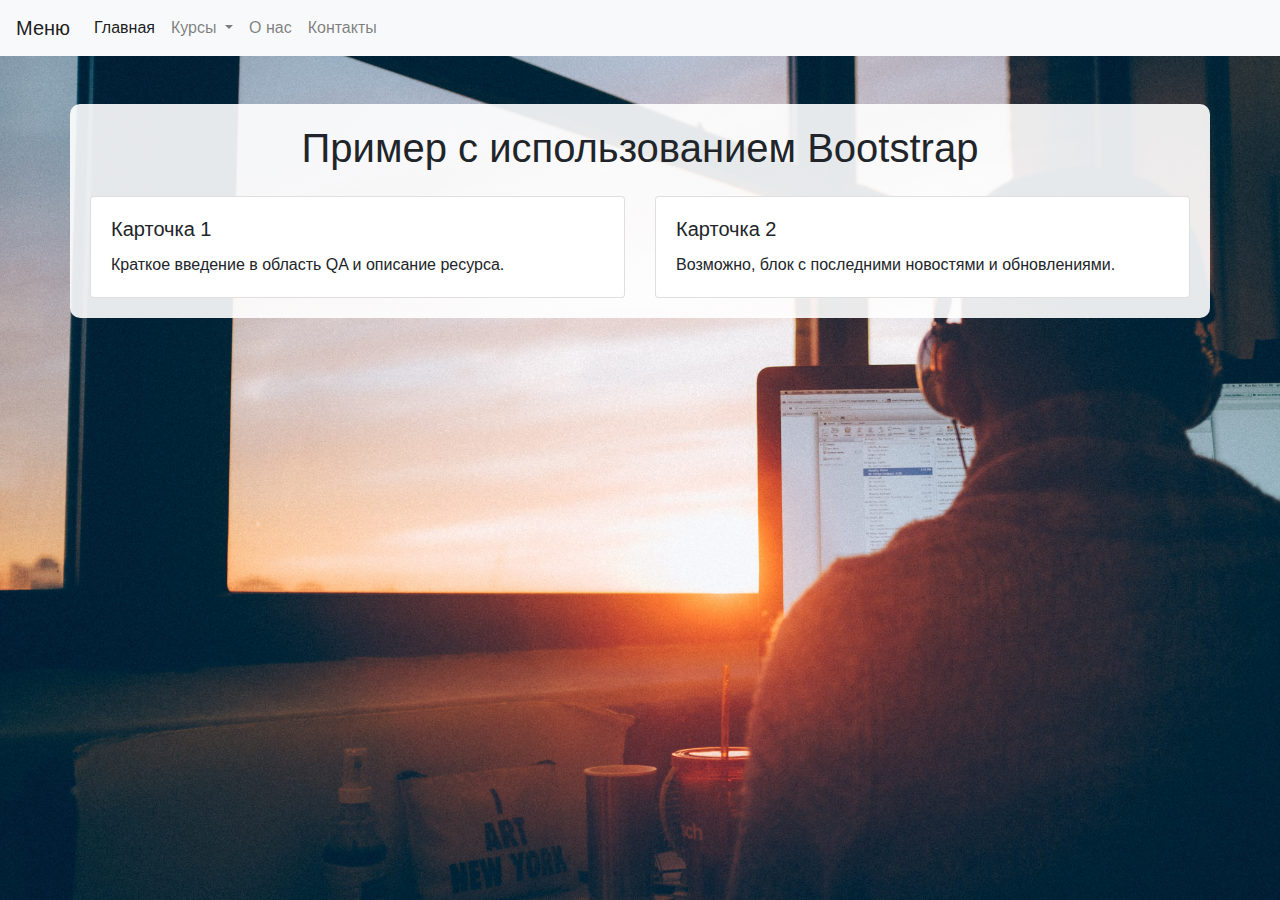
<file: index.html>
<!DOCTYPE html>
<html lang="en">
<head>
    <meta charset="UTF-8">
    <meta name="viewport" content="width=device-width, initial-scale=1.0">
    <title>Играю с chatGPT</title>

    <!-- Подключение файлов Bootstrap CSS -->
    <link rel="stylesheet" href="https://stackpath.bootstrapcdn.com/bootstrap/4.5.2/css/bootstrap.min.css">
    <link rel="stylesheet" type="text/css" href="style.css">
    <style>
        body {
            background-image: url('images/main-background-image.jpg');
            background-size: cover;
            background-repeat: no-repeat;
            background-attachment: fixed;
        }
    </style>
</head>
<body>

    <nav class="navbar navbar-expand-lg navbar-light bg-light">
        <a class="navbar-brand" href="#">Меню</a>
        <button class="navbar-toggler" type="button" data-toggle="collapse" data-target="#navbarNav" aria-controls="navbarNav" aria-expanded="false" aria-label="Toggle navigation">
            <span class="navbar-toggler-icon"></span>
        </button>
        <div class="collapse navbar-collapse" id="navbarNav">
            <ul class="navbar-nav">
                <li class="nav-item active">
                    <a class="nav-link" href="index.html">Главная <span class="sr-only">(current)</span></a>
                </li>
                <li class="nav-item dropdown">
                    <a class="nav-link dropdown-toggle" href="courses.html" id="navbarDropdown" role="button" data-toggle="dropdown" aria-haspopup="true" aria-expanded="false">
                        Курсы
                    </a>
                    <div class="dropdown-menu" aria-labelledby="navbarDropdown">
                        <a class="dropdown-item" href="courses/mobile/manual/junior.html">Junior</a>
                        <a class="dropdown-item" href="courses/mobile/manual/middle.html">Middle</a>
                        <a class="dropdown-item" href="courses/mobile/manual/senior.html">Senior</a>
                        <div class="dropdown-divider"></div>
                        <a class="dropdown-item" href="courses/mobile/auto/android.html">Android</a>
                        <a class="dropdown-item" href="courses/mobile/auto/ios.html">iOS</a>
                    </div>
                </li>
                <li class="nav-item">
                    <a class="nav-link" href="about.html">О нас</a>
                </li>
                <li class="nav-item">
                    <a class="nav-link" href="contact.html">Контакты</a>
                </li>
            </ul>
        </div>
    </nav>

    <div class="container mt-5">
        <h1 class="text-center">Пример с использованием Bootstrap</h1>

        <div class="row mt-4">
            <div class="col-md-6">
                <div class="card">
                    <div class="card-body">
                        <h5 class="card-title">Карточка 1</h5>
                        <p class="card-text">Краткое введение в область QA и описание ресурса.</p>
                    </div>
                </div>
            </div>

            <div class="col-md-6">
                <div class="card">
                    <div class="card-body">
                        <h5 class="card-title">Карточка 2</h5>
                        <p class="card-text">Возможно, блок с последними новостями и обновлениями.</p>
                    </div>
                </div>
            </div>
        </div>
    </div>

    <!-- Подключение файлов Bootstrap JS и Popper.js (необходимо для работы некоторых компонентов) -->
    <script src="https://code.jquery.com/jquery-3.5.1.slim.min.js"></script>
    <script src="https://cdn.jsdelivr.net/npm/@popperjs/core@2.5.2/dist/umd/popper.min.js"></script>
    <script src="https://stackpath.bootstrapcdn.com/bootstrap/4.5.2/js/bootstrap.min.js"></script>
</body>
</html>
</file>
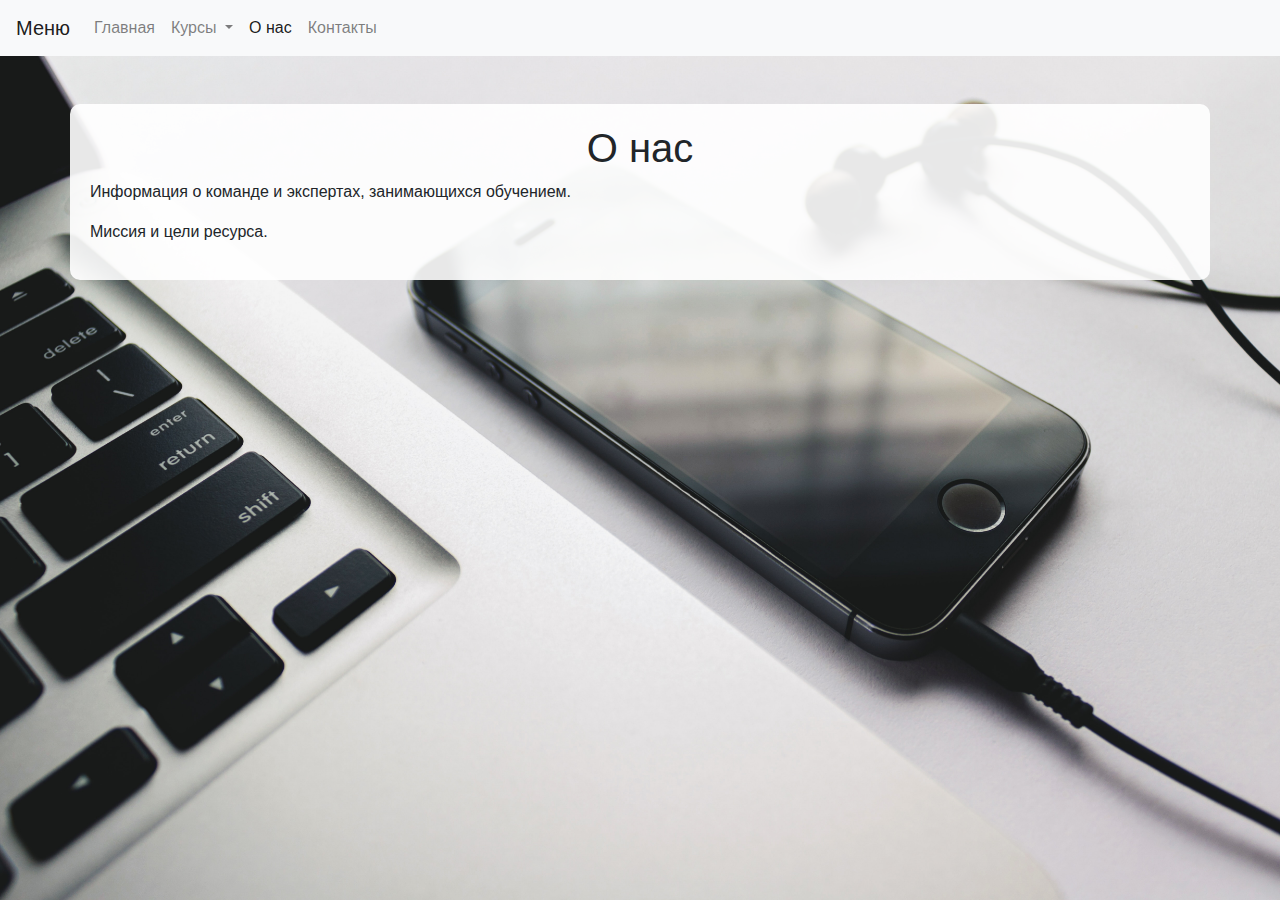
<file: about.html>
<!DOCTYPE html>
<html lang="en">
<head>
    <meta charset="UTF-8">
    <meta name="viewport" content="width=device-width, initial-scale=1.0">
    <title>О нас</title>
    <!-- Подключение файлов Bootstrap CSS -->
    <link rel="stylesheet" href="https://stackpath.bootstrapcdn.com/bootstrap/4.5.2/css/bootstrap.min.css">
    <link rel="stylesheet" type="text/css" href="style.css">
    <style>
        body {
            background-image: url('images/about-background-image.jpg');
            background-size: cover;
            background-repeat: no-repeat;
            background-attachment: fixed;
        }
    </style>
</head>
<body>

    <!-- Навигационное меню -->
    <nav class="navbar navbar-expand-lg navbar-light bg-light">
        <a class="navbar-brand" href="index.html">Меню</a>
        <button class="navbar-toggler" type="button" data-toggle="collapse" data-target="#navbarNav" aria-controls="navbarNav" aria-expanded="false" aria-label="Toggle navigation">
            <span class="navbar-toggler-icon"></span>
        </button>
        <div class="collapse navbar-collapse" id="navbarNav">
            <ul class="navbar-nav">
                <li class="nav-item">
                    <a class="nav-link" href="index.html">Главная</a>
                </li>
                <li class="nav-item dropdown">
                    <a class="nav-link dropdown-toggle" href="courses.html" id="navbarDropdown" role="button" data-toggle="dropdown" aria-haspopup="true" aria-expanded="false">
                        Курсы
                    </a>
                    <div class="dropdown-menu" aria-labelledby="navbarDropdown">
                        <a class="dropdown-item" href="courses/mobile/manual/junior.html">Junior</a>
                        <a class="dropdown-item" href="courses/mobile/manual/middle.html">Middle</a>
                        <a class="dropdown-item" href="courses/mobile/manual/senior.html">Senior</a>
                        <div class="dropdown-divider"></div>
                        <a class="dropdown-item" href="courses/mobile/auto/android.html">Android</a>
                        <a class="dropdown-item" href="courses/mobile/auto/ios.html">iOS</a>
                    </div>
                </li>
                <li class="nav-item active">
                    <a class="nav-link" href="about.html">О нас <span class="sr-only">(текущая)</span></a>
                </li>
                <li class="nav-item">
                    <a class="nav-link" href="contact.html">Контакты</a>
                </li>
            </ul>
        </div>
    </nav>

    <div class="container mt-5">
        <h1 class="text-center">О нас</h1>
        <p>Информация о команде и экспертах, занимающихся обучением.</p>
        <p>Миссия и цели ресурса.</p>
    </div>

    <!-- Подключение файлов Bootstrap JS и Popper.js (необходимо для работы некоторых компонентов) -->
    <script src="https://code.jquery.com/jquery-3.5.1.slim.min.js"></script>
    <script src="https://cdn.jsdelivr.net/npm/@popperjs/core@2.5.2/dist/umd/popper.min.js"></script>
    <script src="https://stackpath.bootstrapcdn.com/bootstrap/4.5.2/js/bootstrap.min.js"></script>
</body>
</html>
</file>
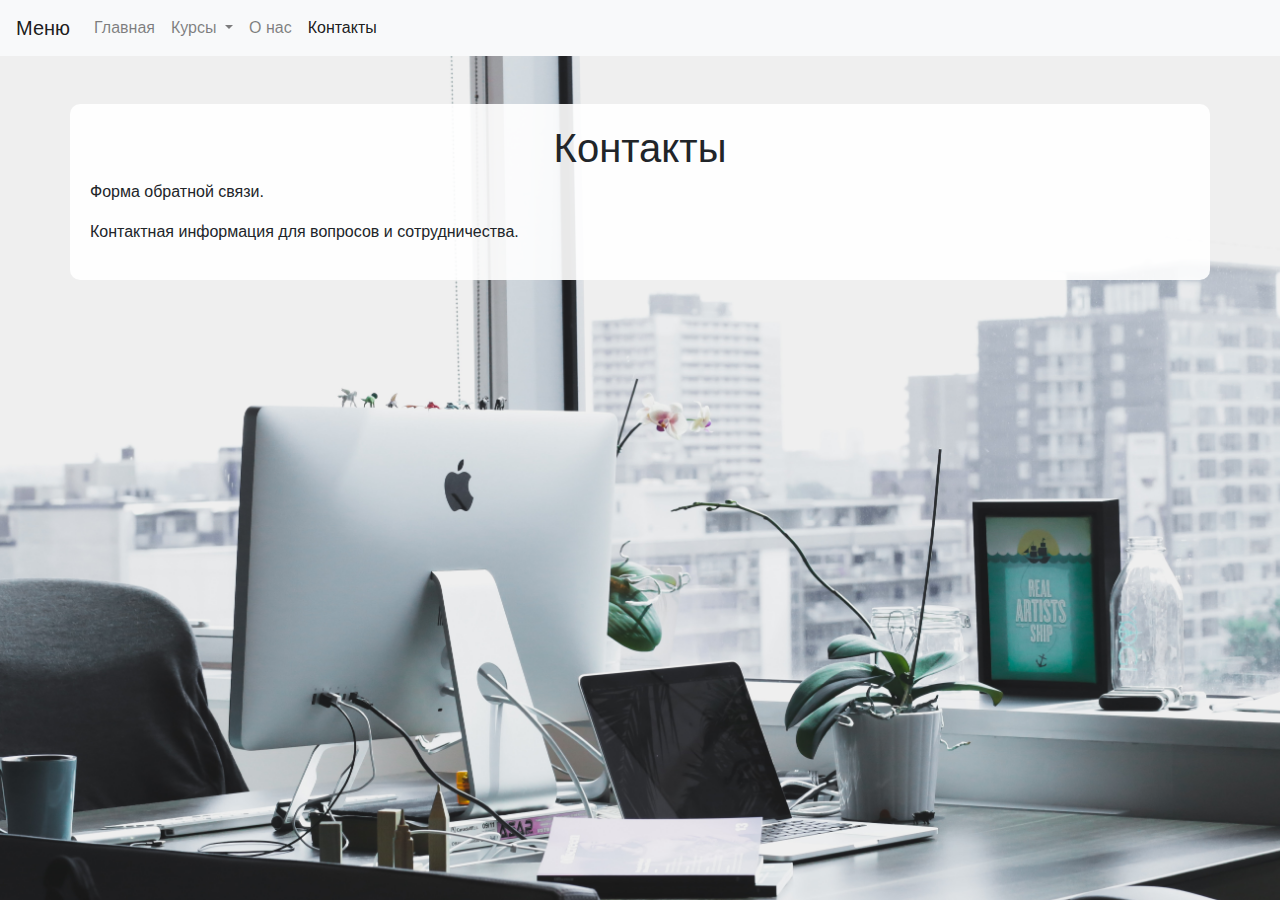
<file: contact.html>
<!DOCTYPE html>
<html lang="en">
<head>
    <meta charset="UTF-8">
    <meta name="viewport" content="width=device-width, initial-scale=1.0">
    <title>Контакты</title>
    <!-- Подключение файлов Bootstrap CSS -->
    <link rel="stylesheet" href="https://stackpath.bootstrapcdn.com/bootstrap/4.5.2/css/bootstrap.min.css">
    <link rel="stylesheet" type="text/css" href="style.css">
    <style>
        body {
            background-image: url('images/contact-background-image.jpg');
            background-size: cover;
            background-repeat: no-repeat;
            background-attachment: fixed;
        }
    </style>
</head>
<body>

    <!-- Навигационное меню -->
    <nav class="navbar navbar-expand-lg navbar-light bg-light">
        <a class="navbar-brand" href="index.html">Меню</a>
        <button class="navbar-toggler" type="button" data-toggle="collapse" data-target="#navbarNav" aria-controls="navbarNav" aria-expanded="false" aria-label="Toggle navigation">
            <span class="navbar-toggler-icon"></span>
        </button>
        <div class="collapse navbar-collapse" id="navbarNav">
            <ul class="navbar-nav">
                <li class="nav-item">
                    <a class="nav-link" href="index.html">Главная</a>
                </li>
                <li class="nav-item dropdown">
                    <a class="nav-link dropdown-toggle" href="courses.html" id="navbarDropdown" role="button" data-toggle="dropdown" aria-haspopup="true" aria-expanded="false">
                        Курсы
                    </a>
                    <div class="dropdown-menu" aria-labelledby="navbarDropdown">
                        <a class="dropdown-item" href="courses/mobile/manual/junior.html">Junior</a>
                        <a class="dropdown-item" href="courses/mobile/manual/middle.html">Middle</a>
                        <a class="dropdown-item" href="courses/mobile/manual/senior.html">Senior</a>
                        <div class="dropdown-divider"></div>
                        <a class="dropdown-item" href="courses/mobile/auto/android.html">Android</a>
                        <a class="dropdown-item" href="courses/mobile/auto/ios.html">iOS</a>
                    </div>
                </li>
                <li class="nav-item">
                    <a class="nav-link" href="about.html">О нас</a>
                </li>
                <li class="nav-item active">
                    <a class="nav-link" href="contact.html">Контакты <span class="sr-only">(текущая)</span></a>
                </li>
            </ul>
        </div>
    </nav>

    <div class="container mt-5">
        <h1 class="text-center">Контакты</h1>
        <p>Форма обратной связи.</p>
        <p>Контактная информация для вопросов и сотрудничества.</p>
    </div>

    <!-- Подключение файлов Bootstrap JS и Popper.js (необходимо для работы некоторых компонентов) -->
    <script src="https://code.jquery.com/jquery-3.5.1.slim.min.js"></script>
    <script src="https://cdn.jsdelivr.net/npm/@popperjs/core@2.5.2/dist/umd/popper.min.js"></script>
    <script src="https://stackpath.bootstrapcdn.com/bootstrap/4.5.2/js/bootstrap.min.js"></script>
</body>
</html>
</file>
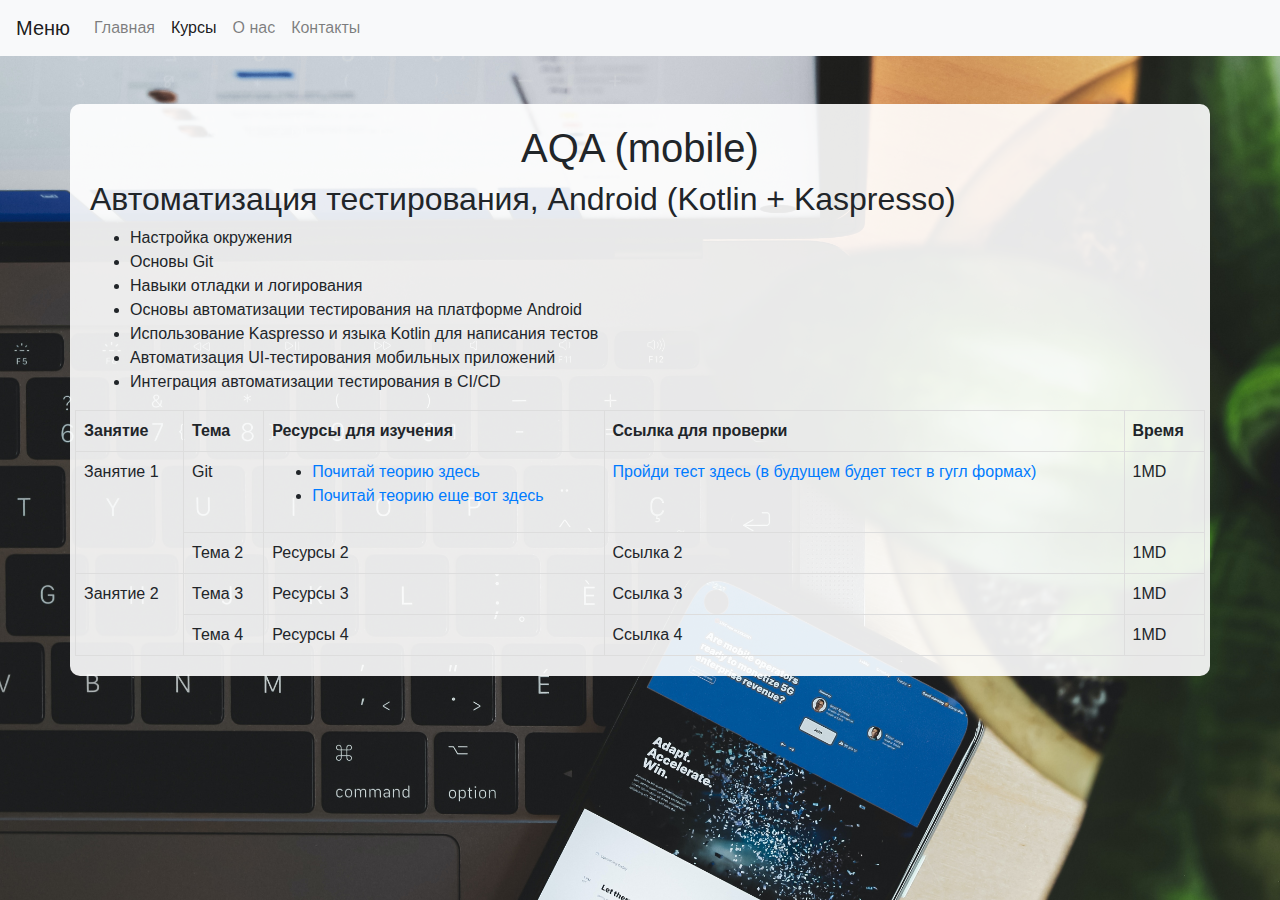
<file: courses/mobile/auto/android.html>
<!DOCTYPE html>
<html lang="en">
<head>
    <meta charset="UTF-8">
    <meta name="viewport" content="width=device-width, initial-scale=1.0">
    <title>Курсы по QA</title>
    <!-- Подключение файлов Bootstrap CSS -->
    <link rel="stylesheet" href="https://stackpath.bootstrapcdn.com/bootstrap/4.5.2/css/bootstrap.min.css">
    <link rel="stylesheet" type="text/css" href="../../../style.css">
    <style>
        body {
            background-image: url('../../../images/courses-background-image.jpg');
            background-size: cover;
            background-repeat: no-repeat;
            background-attachment: fixed;
        }
    </style>
</head>
<body>

    <!-- Навигационное меню -->
    <nav class="navbar navbar-expand-lg navbar-light bg-light">
        <a class="navbar-brand" href="../../../index.html">Меню</a>
        <button class="navbar-toggler" type="button" data-toggle="collapse" data-target="#navbarNav" aria-controls="navbarNav" aria-expanded="false" aria-label="Toggle navigation">
            <span class="navbar-toggler-icon"></span>
        </button>
        <div class="collapse navbar-collapse" id="navbarNav">
            <ul class="navbar-nav">
                <li class="nav-item">
                    <a class="nav-link" href="../../../index.html">Главная</a>
                </li>
                <li class="nav-item active">
                    <a class="nav-link" href="../../../courses.html">Курсы <span class="sr-only">(текущая)</span></a>
                </li>
                <li class="nav-item">
                    <a class="nav-link" href="../../../about.html">О нас</a>
                </li>
                <li class="nav-item">
                    <a class="nav-link" href="../../../contact.html">Контакты</a>
                </li>
            </ul>
        </div>
    </nav>

    <div class="container mt-5">
        <h1 class="text-center">AQA (mobile)</h1>

        <div class="row">
            <div class="col">
                <h2>Автоматизация тестирования, Android (Kotlin + Kaspresso)</h2>

                <ul>
                    <li>Настройка окружения</li>
                    <li>Основы Git</li>
                    <li>Навыки отладки и логирования</li>
                    <li>Основы автоматизации тестирования на платформе Android</li>
                    <li>Использование Kaspresso и языка Kotlin для написания тестов</li>
                    <li>Автоматизация UI-тестирования мобильных приложений</li>
                    <li>Интеграция автоматизации тестирования в CI/CD</li>
                </ul>
            </div>
        </div>
        <div class="row">
            <table>
                <tr>
                    <th>Занятие</th>
                    <th>Тема</th>
                    <th>Ресурсы для изучения</th>
                    <th>Ссылка для проверки</th>
                    <th>Время</th>
                </tr>
                <tr>
                    <td rowspan="2">Занятие 1</td>
                    <td>Git</td>
                    <td>
                        <ul>
                            <li><a href="https://git-scm.com/book/en/v2" target="_blank">Почитай теорию здесь</a></li>
                            <li><a href="https://deadpan-spider-c39.notion.site/38755083659c4bd1907bf98f8c5e5ed6?pvs=4" target="_blank">Почитай теорию еще вот здесь</a></li>
                        </ul>
                    </td>
                    <td><a href="https://deadpan-spider-c39.notion.site/9000026dd9a84d6c903c68380416c5df?pvs=4" target="_blank">Пройди тест здесь (в будущем будет тест в гугл формах)</a></td>
                    <td>1MD</td>
                </tr>
                <tr>
                    <td>Тема 2</td>
                    <td>Ресурсы 2</td>
                    <td>Ссылка 2</td>
                    <td>1MD</td>
                </tr>
                <tr>
                    <td rowspan="2">Занятие 2</td>
                    <td>Тема 3</td>
                    <td>Ресурсы 3</td>
                    <td>Ссылка 3</td>
                    <td>1MD</td>
                </tr>
                <tr>
                    <td>Тема 4</td>
                    <td>Ресурсы 4</td>
                    <td>Ссылка 4</td>
                    <td>1MD</td>
                </tr>
            </table>
        </div>
    </div>

    <!-- Подключение файлов Bootstrap JS и Popper.js (необходимо для работы некоторых компонентов) -->
    <script src="https://code.jquery.com/jquery-3.5.1.slim.min.js"></script>
    <script src="https://cdn.jsdelivr.net/npm/@popperjs/core@2.5.2/dist/umd/popper.min.js"></script>
    <script src="https://stackpath.bootstrapcdn.com/bootstrap/4.5.2/js/bootstrap.min.js"></script>
</body>
</html>
</file>
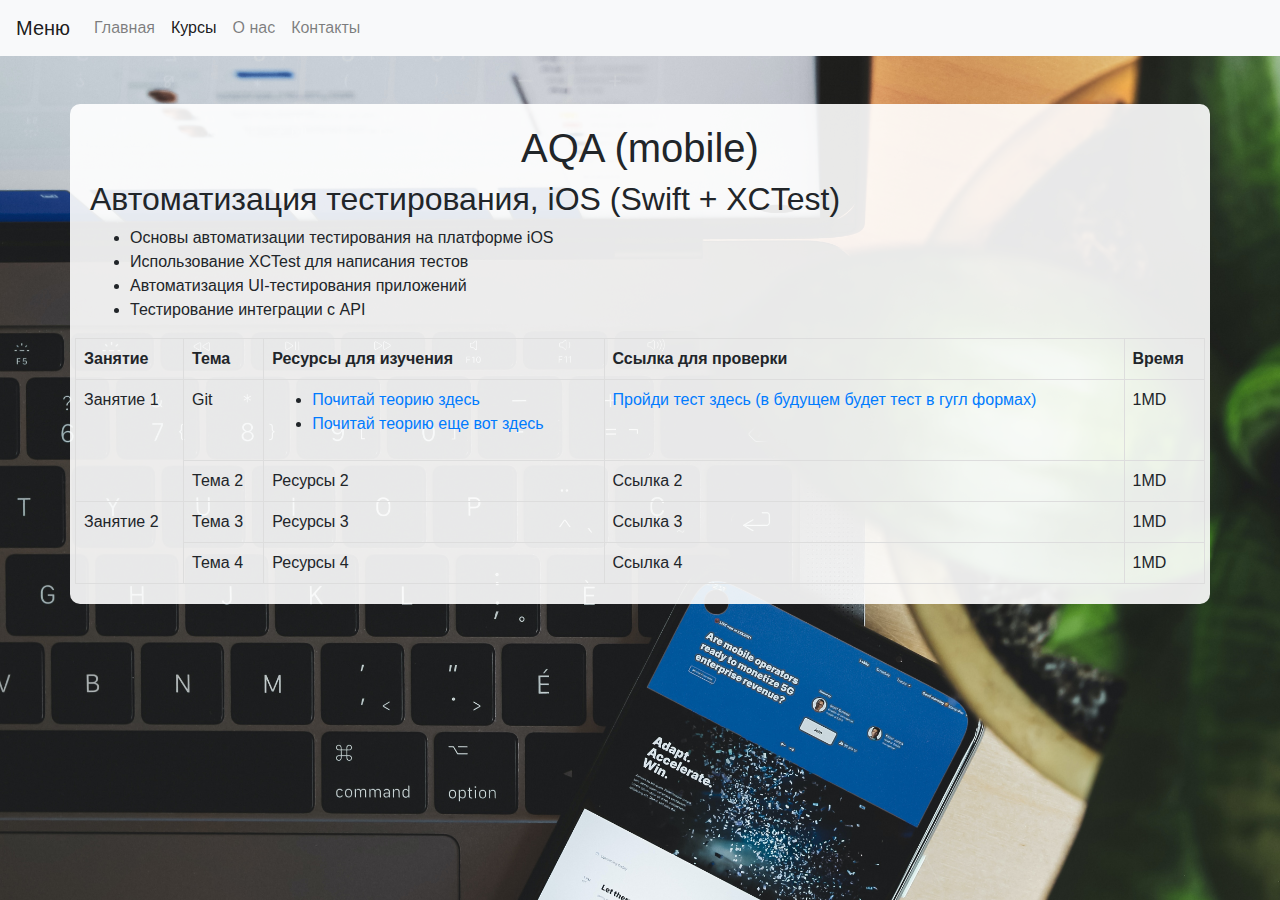
<file: courses/mobile/auto/ios.html>
<!DOCTYPE html>
<html lang="en">
<head>
    <meta charset="UTF-8">
    <meta name="viewport" content="width=device-width, initial-scale=1.0">
    <title>Курсы по QA</title>
    <!-- Подключение файлов Bootstrap CSS -->
    <link rel="stylesheet" href="https://stackpath.bootstrapcdn.com/bootstrap/4.5.2/css/bootstrap.min.css">
    <link rel="stylesheet" type="text/css" href="../../../style.css">
    <style>
        body {
            background-image: url('../../../images/courses-background-image.jpg');
            background-size: cover;
            background-repeat: no-repeat;
            background-attachment: fixed;
        }
    </style>
</head>
<body>

    <!-- Навигационное меню -->
    <nav class="navbar navbar-expand-lg navbar-light bg-light">
        <a class="navbar-brand" href="../../../index.html">Меню</a>
        <button class="navbar-toggler" type="button" data-toggle="collapse" data-target="#navbarNav" aria-controls="navbarNav" aria-expanded="false" aria-label="Toggle navigation">
            <span class="navbar-toggler-icon"></span>
        </button>
        <div class="collapse navbar-collapse" id="navbarNav">
            <ul class="navbar-nav">
                <li class="nav-item">
                    <a class="nav-link" href="../../../index.html">Главная</a>
                </li>
                <li class="nav-item active">
                    <a class="nav-link" href="../../../courses.html">Курсы <span class="sr-only">(текущая)</span></a>
                </li>
                <li class="nav-item">
                    <a class="nav-link" href="../../../about.html">О нас</a>
                </li>
                <li class="nav-item">
                    <a class="nav-link" href="../../../contact.html">Контакты</a>
                </li>
            </ul>
        </div>
    </nav>

    <div class="container mt-5">
        <h1 class="text-center">AQA (mobile)</h1>

        <div class="row">
            <div class="col">
                <h2>Автоматизация тестирования, iOS (Swift + XCTest)</h2>
                <ul>
                    <li>Основы автоматизации тестирования на платформе iOS</li>
                    <li>Использование XCTest для написания тестов</li>
                    <li>Автоматизация UI-тестирования приложений</li>
                    <li>Тестирование интеграции с API</li>
                </ul>
            </div>
        </div>
        
        <div class="row">
            <table>
                <tr>
                    <th>Занятие</th>
                    <th>Тема</th>
                    <th>Ресурсы для изучения</th>
                    <th>Ссылка для проверки</th>
                    <th>Время</th>
                </tr>
                <tr>
                    <td rowspan="2">Занятие 1</td>
                    <td>Git</td>
                    <td>
                        <ul>
                            <li><a href="https://git-scm.com/book/en/v2" target="_blank">Почитай теорию здесь</a></li>
                            <li><a href="https://deadpan-spider-c39.notion.site/38755083659c4bd1907bf98f8c5e5ed6?pvs=4" target="_blank">Почитай теорию еще вот здесь</a></li>
                        </ul>
                    </td>
                    <td><a href="https://deadpan-spider-c39.notion.site/9000026dd9a84d6c903c68380416c5df?pvs=4" target="_blank">Пройди тест здесь (в будущем будет тест в гугл формах)</a></td>
                    <td>1MD</td>
                </tr>
                <tr>
                    <td>Тема 2</td>
                    <td>Ресурсы 2</td>
                    <td>Ссылка 2</td>
                    <td>1MD</td>
                </tr>
                <tr>
                    <td rowspan="2">Занятие 2</td>
                    <td>Тема 3</td>
                    <td>Ресурсы 3</td>
                    <td>Ссылка 3</td>
                    <td>1MD</td>
                </tr>
                <tr>
                    <td>Тема 4</td>
                    <td>Ресурсы 4</td>
                    <td>Ссылка 4</td>
                    <td>1MD</td>
                </tr>
            </table>
        </div>
    </div>

    <!-- Подключение файлов Bootstrap JS и Popper.js (необходимо для работы некоторых компонентов) -->
    <script src="https://code.jquery.com/jquery-3.5.1.slim.min.js"></script>
    <script src="https://cdn.jsdelivr.net/npm/@popperjs/core@2.5.2/dist/umd/popper.min.js"></script>
    <script src="https://stackpath.bootstrapcdn.com/bootstrap/4.5.2/js/bootstrap.min.js"></script>
</body>
</html>
</file>
<file: style.css>
.container {
    background-color: rgba(255, 255, 255, 0.9);
    padding: 20px;
    border-radius: 10px;
    margin-top: 50px;
}
/* Добавление отступа после закрытия div */
.bottom-margin {
    margin-bottom: 20px; /* Выберите подходящее значение отступа */
}
table {
    border-collapse: collapse;
    width: 100%;
}

td, th {
    border: 1px solid #dddddd;
    text-align: left;
    padding: 8px;
    vertical-align: top; /* Это выравнивание текста сверху */
}
</file>
